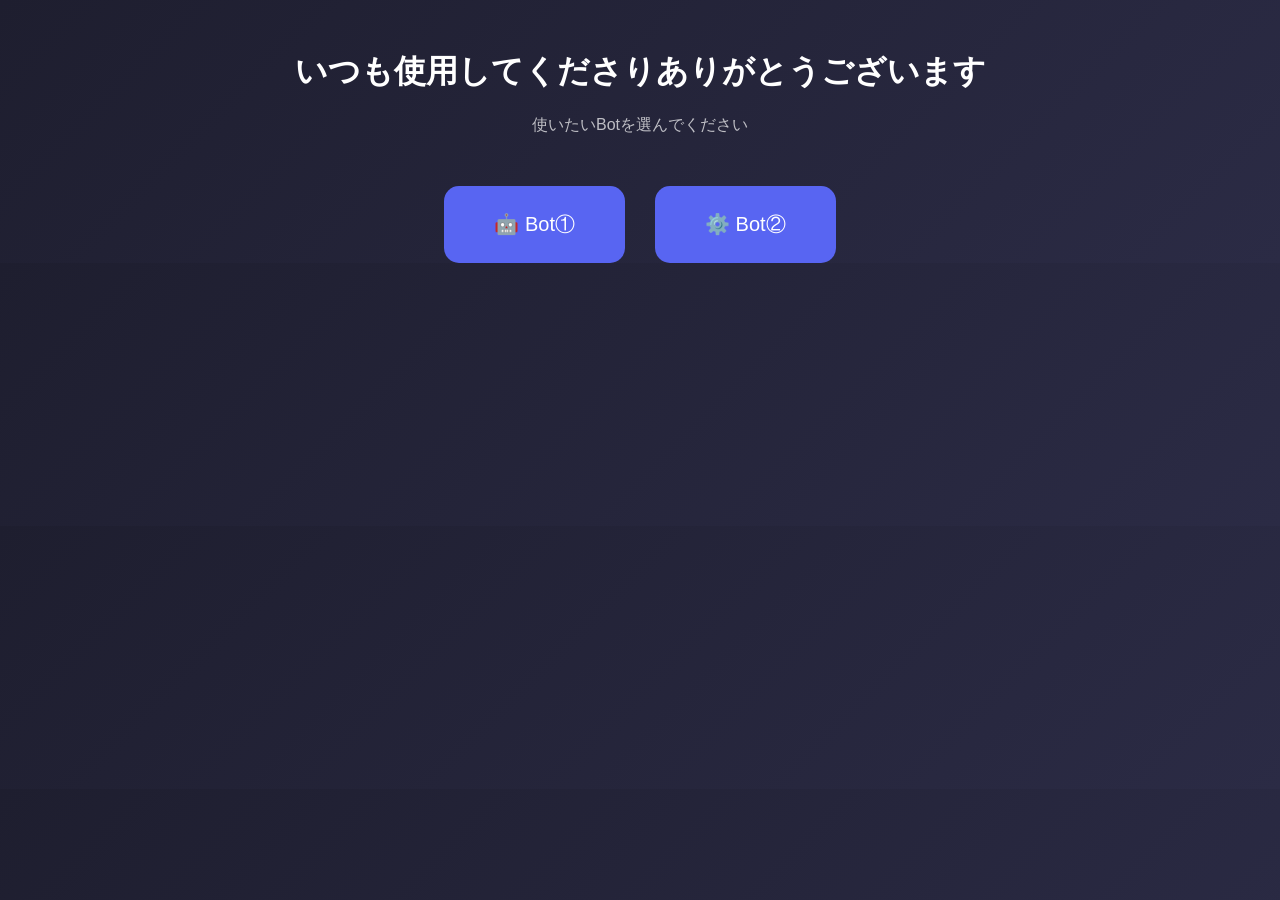
<file: index.html>
<!DOCTYPE html>
<html lang="ja">
<head>
  <meta charset="UTF-8">
  <title>Bot一覧</title>
  <link rel="stylesheet" href="style.css">
</head>
<body>

  <h1>いつも使用してくださりありがとうございます</h1>
  <p class="sub">使いたいBotを選んでください</p>

  <div class="container">
    <a href="bot1.html" class="card">🤖 Bot①</a>
    <a href="bot2.html" class="card">⚙️ Bot②</a>
  </div>

</body>
</html>
</file>
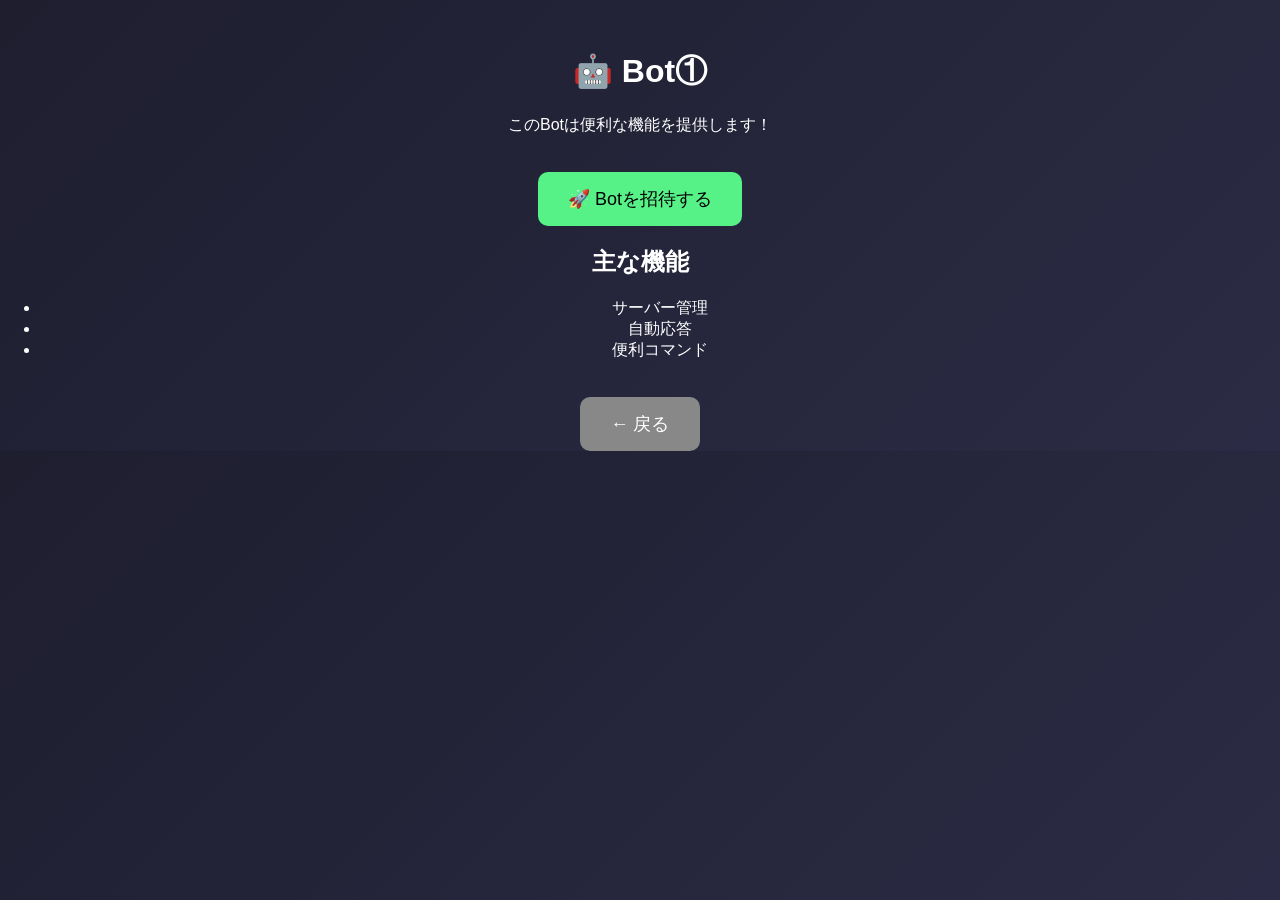
<file: bot1.html>
<!DOCTYPE html>
<html lang="ja">
<head>
  <meta charset="UTF-8">
  <title>Bot①</title>
  <link rel="stylesheet" href="style.css">
</head>
<body>

  <h1>🤖 Bot①</h1>

  <p class="desc">
    このBotは便利な機能を提供します！
  </p>

  <a href="https://discord.com/oauth2/authorize?client_id=ここにID&permissions=8&scope=bot%20applications.commands"
     target="_blank"
     class="btn invite">
     🚀 Botを招待する
  </a>

  <h2>主な機能</h2>
  <ul>
    <li>サーバー管理</li>
    <li>自動応答</li>
    <li>便利コマンド</li>
  </ul>

  <a href="index.html" class="btn back">← 戻る</a>

</body>
</html>
</file>
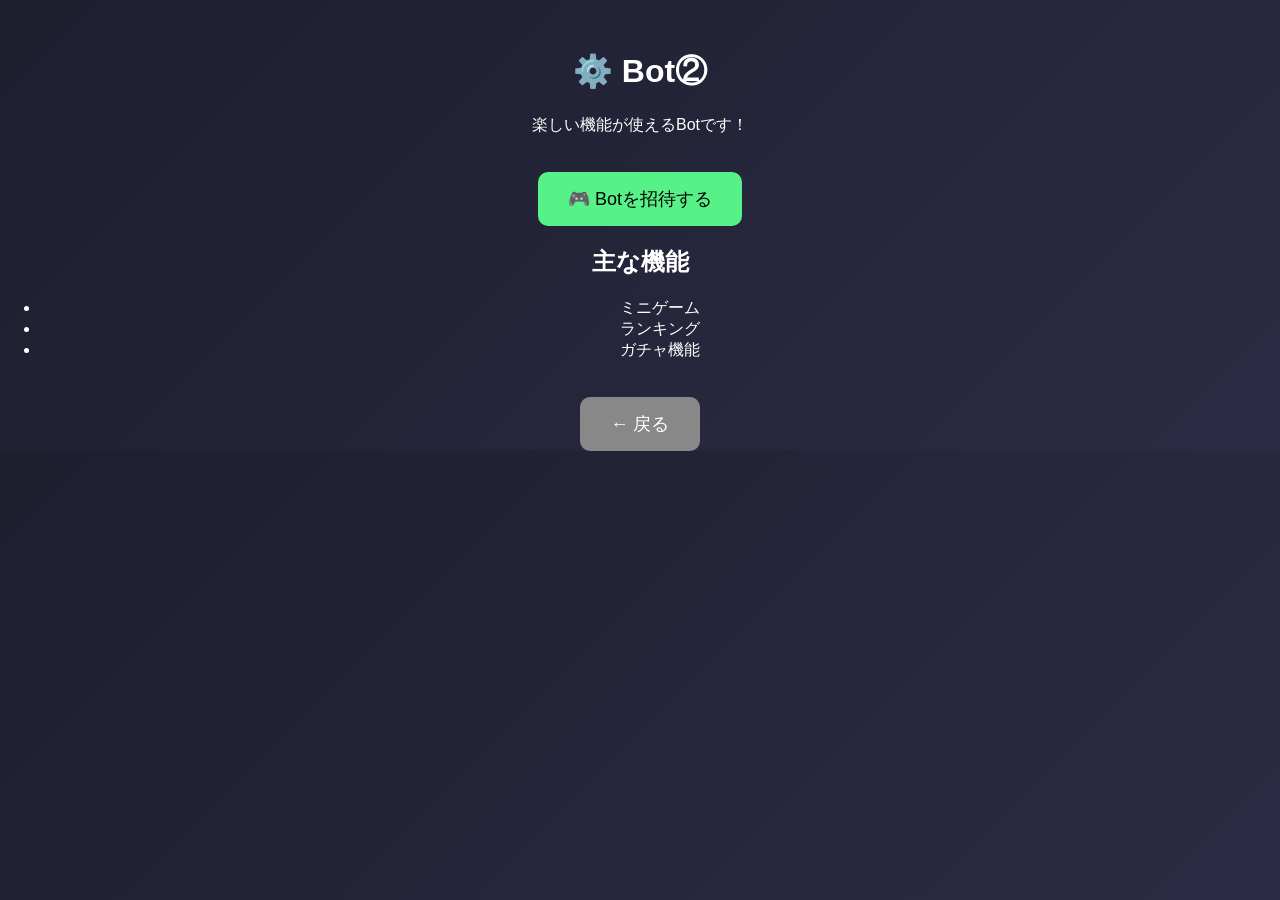
<file: bot2.html>
<!DOCTYPE html>
<html lang="ja">
<head>
  <meta charset="UTF-8">
  <title>Bot②</title>
  <link rel="stylesheet" href="style.css">
</head>
<body>

  <h1>⚙️ Bot②</h1>

  <p class="desc">
    楽しい機能が使えるBotです！
  </p>

  <a href="https://discord.com/oauth2/authorize?client_id=ここにID&permissions=8&scope=bot%20applications.commands"
     target="_blank"
     class="btn invite">
     🎮 Botを招待する
  </a>

  <h2>主な機能</h2>
  <ul>
    <li>ミニゲーム</li>
    <li>ランキング</li>
    <li>ガチャ機能</li>
  </ul>

  <a href="index.html" class="btn back">← 戻る</a>

</body>
</html>
</file>
<file: style.css>
body {
  margin: 0;
  font-family: sans-serif;
  background: linear-gradient(135deg, #1e1e2f, #2b2b45);
  color: white;
  text-align: center;
}

h1 {
  margin-top: 50px;
}

.sub {
  opacity: 0.7;
}

.container {
  display: flex;
  justify-content: center;
  gap: 30px;
  margin-top: 50px;
}

.card {
  background: #5865F2;
  padding: 25px 50px;
  border-radius: 15px;
  text-decoration: none;
  color: white;
  font-size: 20px;
  transition: 0.3s;
}

.card:hover {
  transform: scale(1.05);
  background: #4752c4;
}

.btn {
  display: inline-block;
  margin-top: 20px;
  padding: 15px 30px;
  border-radius: 10px;
  text-decoration: none;
  font-size: 18px;
}

.invite {
  background: #57F287;
  color: black;
}

.back {
  background: #888;
  color: white;
}

.desc {
  margin-top: 20px;
}
</file>
